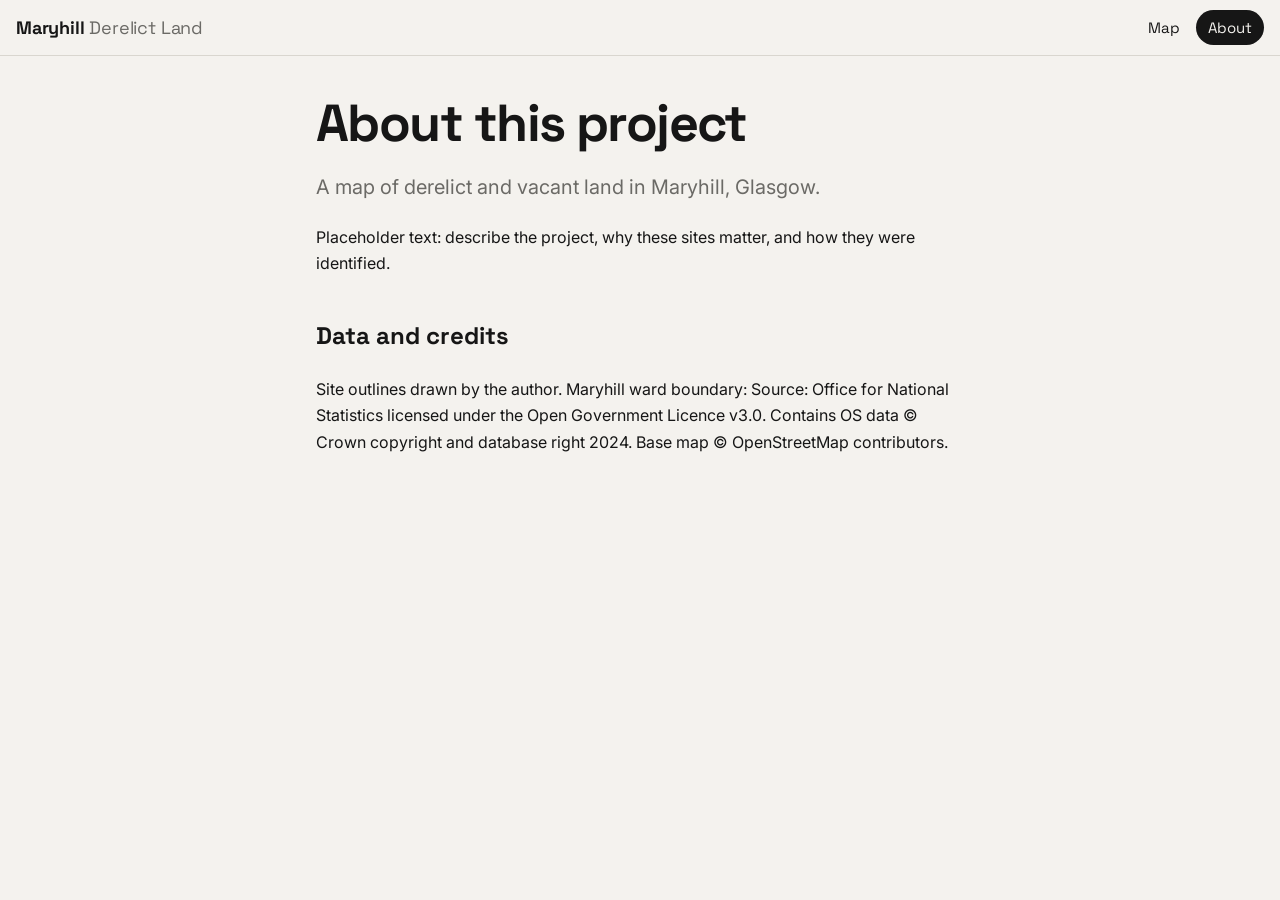
<file: about.html>
<!DOCTYPE html>
<html lang="en">
<head>
  <meta charset="UTF-8">
  <meta name="viewport" content="width=device-width, initial-scale=1.0, viewport-fit=cover">
  <title>About · Maryhill Derelict Land</title>
  <link rel="preconnect" href="https://fonts.googleapis.com">
  <link rel="preconnect" href="https://fonts.gstatic.com" crossorigin>
  <link href="https://fonts.googleapis.com/css2?family=Space+Grotesk:wght@400;500;700&family=Inter:wght@400;500;600&display=swap" rel="stylesheet">
  <link rel="stylesheet" href="css/style.css">
</head>
<body class="page-text">
  <header class="site-header">
    <a class="brand" href="index.html">Maryhill <span>Derelict Land</span></a>
    <nav class="site-nav" aria-label="Main">
      <a href="index.html">Map</a>
      <a href="about.html" aria-current="page">About</a>
    </nav>
  </header>

  <main class="text-page">
    <h1>About this project</h1>
    <p class="lede">A map of derelict and vacant land in Maryhill, Glasgow.</p>
    <p>Placeholder text: describe the project, why these sites matter, and how they were identified.</p>

    <h2>Data and credits</h2>
    <p>Site outlines drawn by the author. Maryhill ward boundary: Source: Office for National Statistics licensed under the Open Government Licence v3.0. Contains OS data &copy; Crown copyright and database right 2024. Base map &copy; OpenStreetMap contributors.</p>
  </main>
</body>
</html>
</file>
<file: css/style.css>
/* ---------- Design tokens: change these to restyle the whole site ---------- */
:root {
  --bg: #f4f2ee;
  --ink: #161616;
  --muted: #6b6a66;
  --line: #d9d6cf;
  --surface: #ffffff;
  --accent: #2a6cff;        /* derelict site colour */
  --accent-ink: #ffffff;
  --boundary: #161616;
  --header-h: 56px;
  --panel-w: 400px;
  --font-display: "Space Grotesk", system-ui, sans-serif;
  --font-body: "Inter", system-ui, sans-serif;
}

* { box-sizing: border-box; }
html, body { margin: 0; height: 100%; background: var(--bg); color: var(--ink); font-family: var(--font-body); -webkit-font-smoothing: antialiased; }

/* ---------- Header ---------- */
.site-header {
  position: fixed; inset: 0 0 auto 0; height: var(--header-h); z-index: 1000;
  display: flex; align-items: center; justify-content: space-between;
  padding: 0 16px; background: var(--bg); border-bottom: 1px solid var(--line);
}
.brand { font-family: var(--font-display); font-weight: 700; font-size: 18px; color: var(--ink); text-decoration: none; letter-spacing: -0.01em; }
.brand span { font-weight: 400; color: var(--muted); }
.site-nav { display: flex; gap: 4px; }
.site-nav a { font-family: var(--font-display); font-size: 15px; color: var(--ink); text-decoration: none; padding: 8px 12px; border-radius: 999px; }
.site-nav a:hover { background: var(--line); }
.site-nav a[aria-current="page"] { background: var(--ink); color: var(--bg); }

/* ---------- Map page ---------- */
.map-wrap { position: fixed; inset: var(--header-h) 0 0 0; }
#map { position: absolute; inset: 0; z-index: 0; background: var(--bg); }
/* Basemap look: tweak these filters to restyle the map tiles */
.leaflet-tile-pane { filter: grayscale(1) contrast(0.9) brightness(1.08); }

.leaflet-container { font-family: var(--font-body); }
.leaflet-control-attribution { font-size: 10px; }

.site-label {
  background: var(--accent); color: var(--accent-ink); border: 0; border-radius: 999px;
  font-family: var(--font-display); font-weight: 700; font-size: 12px;
  width: 22px; height: 22px; padding: 0; line-height: 22px; text-align: center;
  box-shadow: 0 1px 4px rgba(0,0,0,.25); cursor: pointer;
}
.site-label::before { display: none; }
.site-label.is-active { background: var(--ink); }

.legend {
  position: absolute; left: 12px; bottom: 24px; z-index: 500;
  display: flex; align-items: center; gap: 8px; flex-wrap: wrap;
  background: var(--surface); padding: 10px 14px; border-radius: 12px;
  box-shadow: 0 2px 12px rgba(0,0,0,.12); font-size: 14px; max-width: calc(100% - 24px);
}
.legend .swatch { width: 14px; height: 14px; border-radius: 3px; background: var(--accent); opacity: .85; }
.legend-hint { color: var(--muted); }

/* ---------- Expanding site panel ---------- */
.panel {
  position: absolute; z-index: 900; background: var(--surface);
  display: flex; flex-direction: column;
  box-shadow: 0 0 30px rgba(0,0,0,.18);
  transition: transform .35s cubic-bezier(.2,.8,.2,1);
}
/* Desktop: slides in from the right */
@media (min-width: 720px) {
  .panel { top: 0; right: 0; bottom: 0; width: var(--panel-w); transform: translateX(100%); }
  .panel.is-open { transform: translateX(0); }
  .panel-grip { display: none; }
}
/* Phone: slides up from the bottom */
@media (max-width: 719px) {
  .panel { left: 0; right: 0; bottom: 0; height: 62%; border-radius: 18px 18px 0 0; transform: translateY(100%); }
  .panel.is-open { transform: translateY(0); }
  .panel-grip { width: 40px; height: 4px; border-radius: 2px; background: var(--line); margin: 10px auto 0; flex: none; }
  .legend-hint { display: none; }
}

.panel-close {
  position: absolute; top: 10px; right: 10px; width: 36px; height: 36px;
  border: 0; border-radius: 50%; background: var(--bg); color: var(--ink);
  font-size: 22px; line-height: 1; cursor: pointer;
}
.panel-close:hover { background: var(--line); }
.panel-body { flex: 1; overflow-y: auto; padding: 24px 20px 16px; }
.panel-kicker { margin: 0 0 6px; font-size: 13px; color: var(--muted); display: flex; gap: 8px; align-items: center; }
#panel-number { background: var(--accent); color: var(--accent-ink); font-family: var(--font-display); font-weight: 700; border-radius: 999px; padding: 2px 9px; }
#panel-status { text-transform: uppercase; letter-spacing: .08em; font-size: 11px; }
.panel h2 { font-family: var(--font-display); font-size: 30px; line-height: 1.1; letter-spacing: -0.02em; margin: 0 40px 16px 0; }
.panel-facts { display: flex; gap: 24px; margin: 0 0 20px; padding: 12px 0; border-top: 1px solid var(--line); border-bottom: 1px solid var(--line); }
.panel-facts dt { font-size: 12px; color: var(--muted); }
.panel-facts dd { margin: 2px 0 0; font-family: var(--font-display); font-size: 20px; font-weight: 500; }
.panel-images { display: grid; gap: 8px; margin-bottom: 16px; }
.panel-images img { width: 100%; border-radius: 8px; display: block; }
.panel-images .placeholder {
  aspect-ratio: 4 / 3; border-radius: 8px; border: 1px dashed var(--line); background: var(--bg);
  display: grid; place-items: center; color: var(--muted); font-size: 13px; text-align: center; padding: 16px;
}
.panel-description { font-size: 15px; line-height: 1.6; }
.panel-description .empty { color: var(--muted); font-style: italic; }
.panel-nav { display: flex; justify-content: space-between; gap: 8px; padding: 12px 20px calc(12px + env(safe-area-inset-bottom)); border-top: 1px solid var(--line); flex: none; }
.panel-nav button {
  font-family: var(--font-display); font-size: 14px; border: 1px solid var(--line); background: var(--surface);
  color: var(--ink); padding: 10px 14px; border-radius: 999px; cursor: pointer;
}
.panel-nav button:hover { background: var(--ink); color: var(--bg); border-color: var(--ink); }

/* ---------- Text pages (About etc.) ---------- */
.page-text { height: auto; }
.text-page { max-width: 680px; margin: 0 auto; padding: calc(var(--header-h) + 40px) 16px 64px; line-height: 1.65; }
.text-page h1 { font-family: var(--font-display); font-size: clamp(32px, 7vw, 52px); line-height: 1.05; letter-spacing: -0.03em; margin: 0 0 12px; }
.text-page h2 { font-family: var(--font-display); margin-top: 40px; }
.lede { font-size: 20px; color: var(--muted); }
</file>
